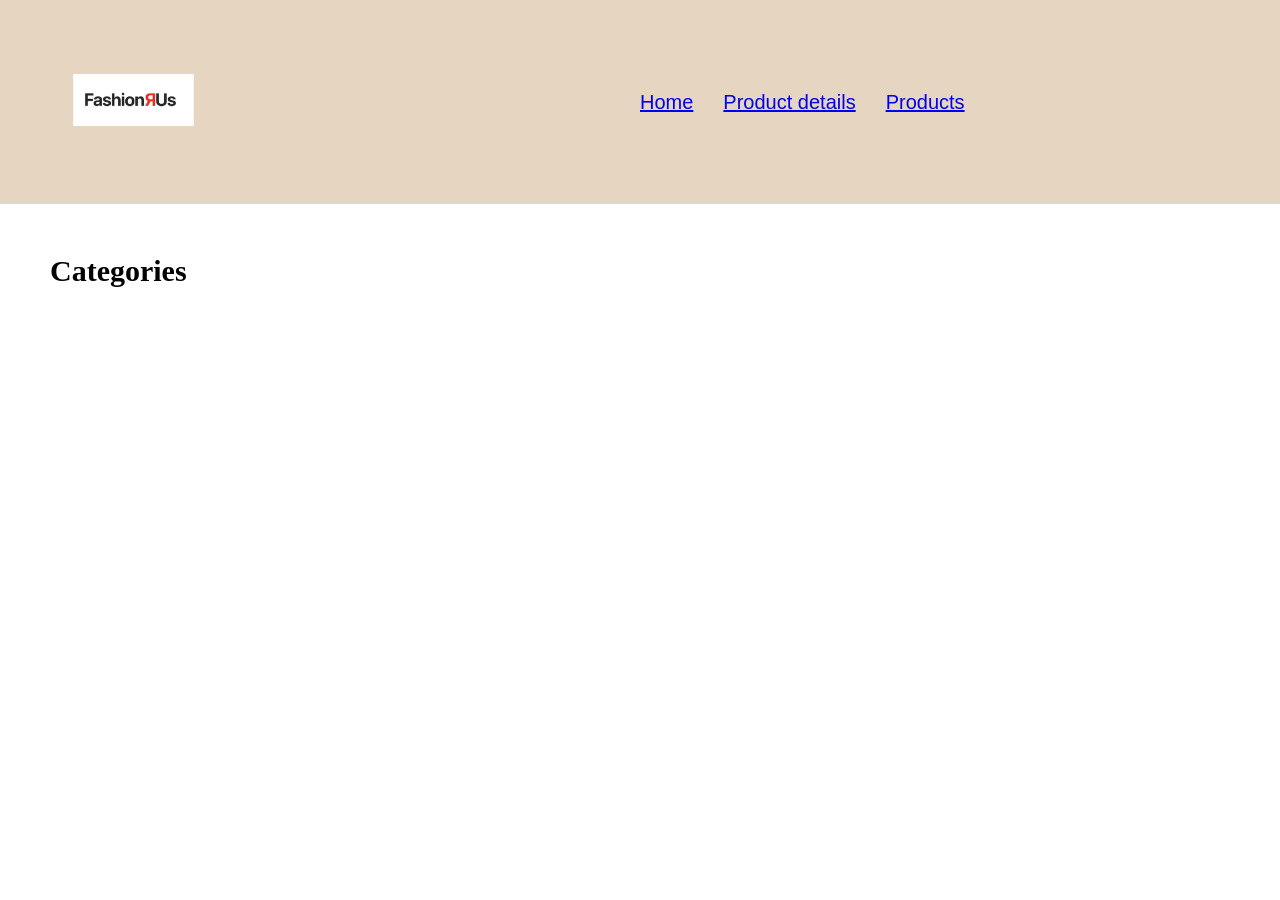
<file: index.html>
<!DOCTYPE html>
<html lang="en">

<head>
    <meta charset="UTF-8">
    <meta name="viewport" content="width=device-width, initial-scale=1.0">
    <title>Categories</title>
    <link rel="stylesheet" href="index.html">
    <link rel="stylesheet" href="produkt.html">
    <link rel="stylesheet" href="produktliste.html">
    <link rel="stylesheet" href="style.css">
    <link rel="stylesheet" href="logo.png">
    <script src="index.js" defer></script>
</head>

<body>

    <header>
        <a href="index.html">
            <img class="logo" src="logo.png" alt="Logo">
        </a>

        <nav>
            <ul class="menu">
                <li><a href="index.html">Home</a></li>
                <li><a href="produktliste.html">Product details</a></li>
                <li><a href="produkt.html">Products</a></li>
            </ul>
        </nav>
    </header>

    <section class="categories">
        <h2>Categories</h2>

        <div class="categories_grid">

            <!-- <div class="categories_box">
                <a href="produktliste.html">Accessories</a>
            </div>
            <div class="categories_box">
                <a href="produktliste.html">Jeans</a>
            </div>
            <div class="categories_box">
                <a href="produktliste.html">Jackets</a>
            </div>
            <div class="categories_box">
                <a href="produktliste.html">T-shirts</a>
            </div>
            <div class="categories_box">
                <a href="produktliste.html">Sweaters</a>
            </div>
            <div class="categories_box">
                <a href="produktliste.html">Shoes</a>
            </div> -->
        </div>
    </section>



</body>

</html>
</file>
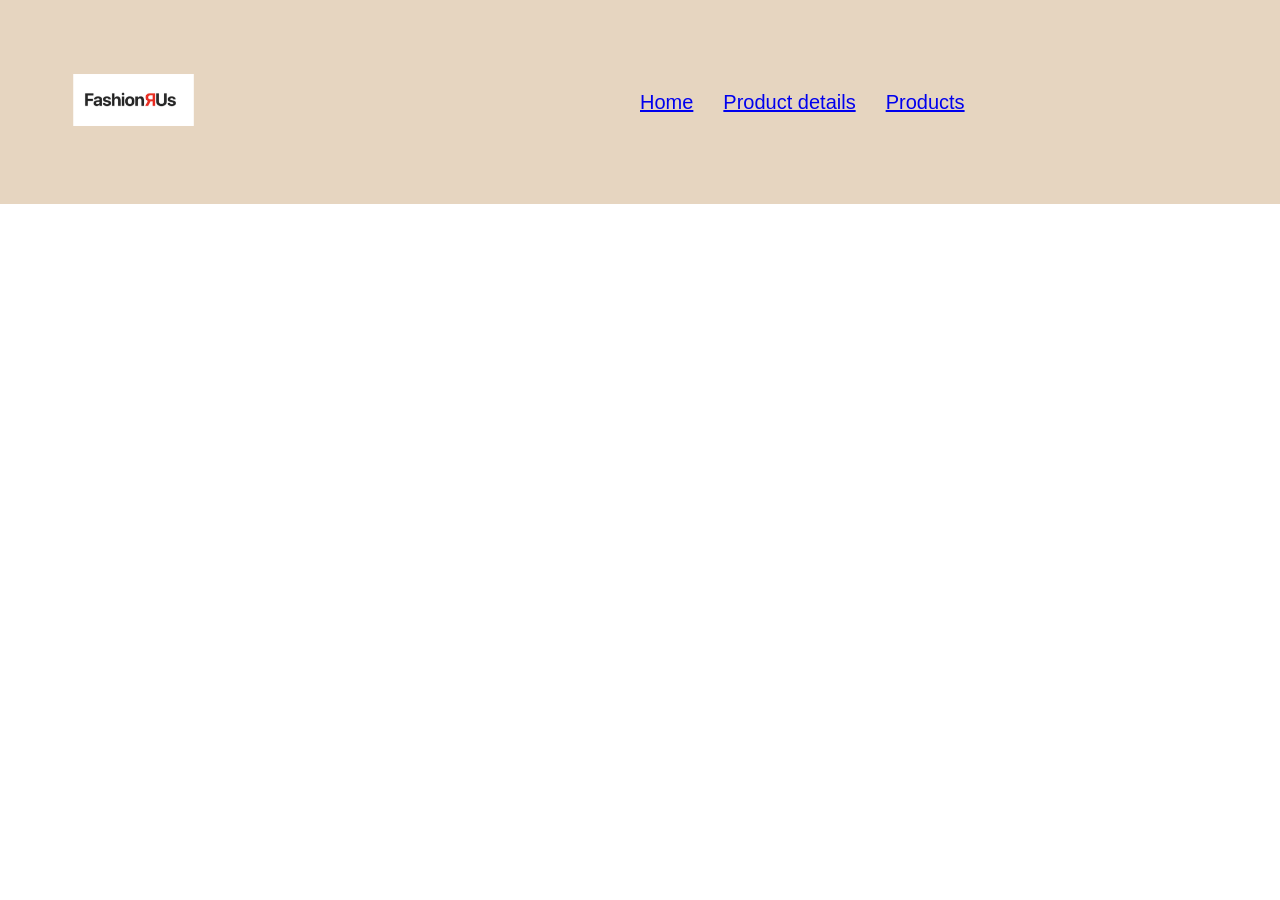
<file: produkt.html>
<!DOCTYPE html>
<html lang="en">

<head>
    <meta charset="UTF-8">
    <meta name="viewport" content="width=device-width, initial-scale=1.0">
    <title>Products</title>
    <link rel="stylesheet" href="index.html">
    <link rel="stylesheet" href="produkt.html">
    <link rel="stylesheet" href="produktliste.html">
    <link rel="stylesheet" href="style.css">
    <link rel="stylesheet" href="logo.png">
    <script src="detailview.js" defer></script>
</head>

<body>

    <header>

        <a href="index.html">
            <img class="logo" src="logo.png" alt="Logo">
        </a>
        <nav>
            <ul class="menu">
                <li><a href="index.html">Home</a></li>
                <li><a href="produktliste.html">Product details</a></li>
                <li><a href="produkt.html">Products</a></li>
            </ul>
        </nav>
    </header>

    <main class="product_page">



        <div class="product_image">
            <img src="billede1.png" alt="Harzia cardigan">
        </div>

        <div class="product_info">

            <h1>Harzia Cardigan</h1>
            <p class="brand">Aiayu</p>
            <h2>Information about the product</h2>
            <p><strong>Name of the product:</strong>Hariza cardigan</p>
            <p><strong>The material:</strong>Merino wool</p>
            <p><strong>The color:</strong>Black</p>
            <p><strong>Category:</strong>Cardigan</p>
            <p class="prices">1.695 kr</p>

            <label for="size">Choose your size</label>
            <select id="size">
                <option>XS</option>
                <option>S</option>
                <option>M</option>
                <option>L</option>
                <option>XL</option>

            </select>

            <button>Add to your basket</button>

        </div>

        <div class="product_image">
            <img class="sold" src="billede2.png" alt="Inga sweater">
        </div>

        <div class="product_info">

            <h1>Inga Sweater</h1>
            <p class="brand">Aiayu</p>
            <h2>Information about the product</h2>
            <p><strong>Name of the product:</strong>Inga sweater</p>
            <p><strong>The material:</strong>Cashmere</p>
            <p><strong>The color:</strong>Dove mouline</p>
            <p><strong>Category:</strong>Sweater</p>
            <p class="prices">3.495 kr</p>

            <label for="size">Choose your size</label>
            <select id="size">
                <option>XS</option>
                <option>S</option>
                <option>M</option>
                <option>L</option>
                <option>XL</option>
            </select>

            <button class="sold">Out of stock</button>


        </div>

        <div class="product_image">
            <img cl src="billede3.png" alt="Wyn sweater">
        </div>

        <div class="product_info">

            <h1>Wyn Sweater</h1>
            <p class="brand">Aiayu</p>
            <h2>Information about the product</h2>
            <p><strong>Name of the product:</strong>Wyn sweater</p>
            <p><strong>The material:</strong>Ilama wool</p>
            <p><strong>The color:</strong>Mix pure grey</p>
            <p><strong>Category:</strong>Sweater</p>
            <p class="prices">3.695 kr</p>

            <label for="size">Choose your size</label>
            <select id="size">
                <option>XS</option>
                <option>S</option>
                <option>M</option>
                <option>L</option>
                <option>XL</option>

            </select>

            <button>Add to your basket</button>

        </div>






        <div class="product_image">
            <img class="sold" src="billede4.png" alt="Pala cardigan">
        </div>

        <div class="product_info">

            <h1>Pala Cardigan</h1>
            <p class="brand">Aiayu</p>
            <h2>Information about the product</h2>
            <p><strong>Name of the product:</strong>Pala cardigan</p>
            <p><strong>The material:</strong>Ilama</p>
            <p><strong>The color:</strong>Pure dark brown</p>
            <p><strong>Category:</strong>Cardigan</p>
            <p class="prices">2.595 kr</p>

            <label for="size">Choose your size</label>
            <select id="size">
                <option>XS</option>
                <option>S</option>
                <option>M</option>
                <option>L</option>
                <option>XL</option>

            </select>
            <button class="sold">Out of stock</button>


        </div>



    </main>










    <footer>



    </footer>



</body>

</html>
</file>
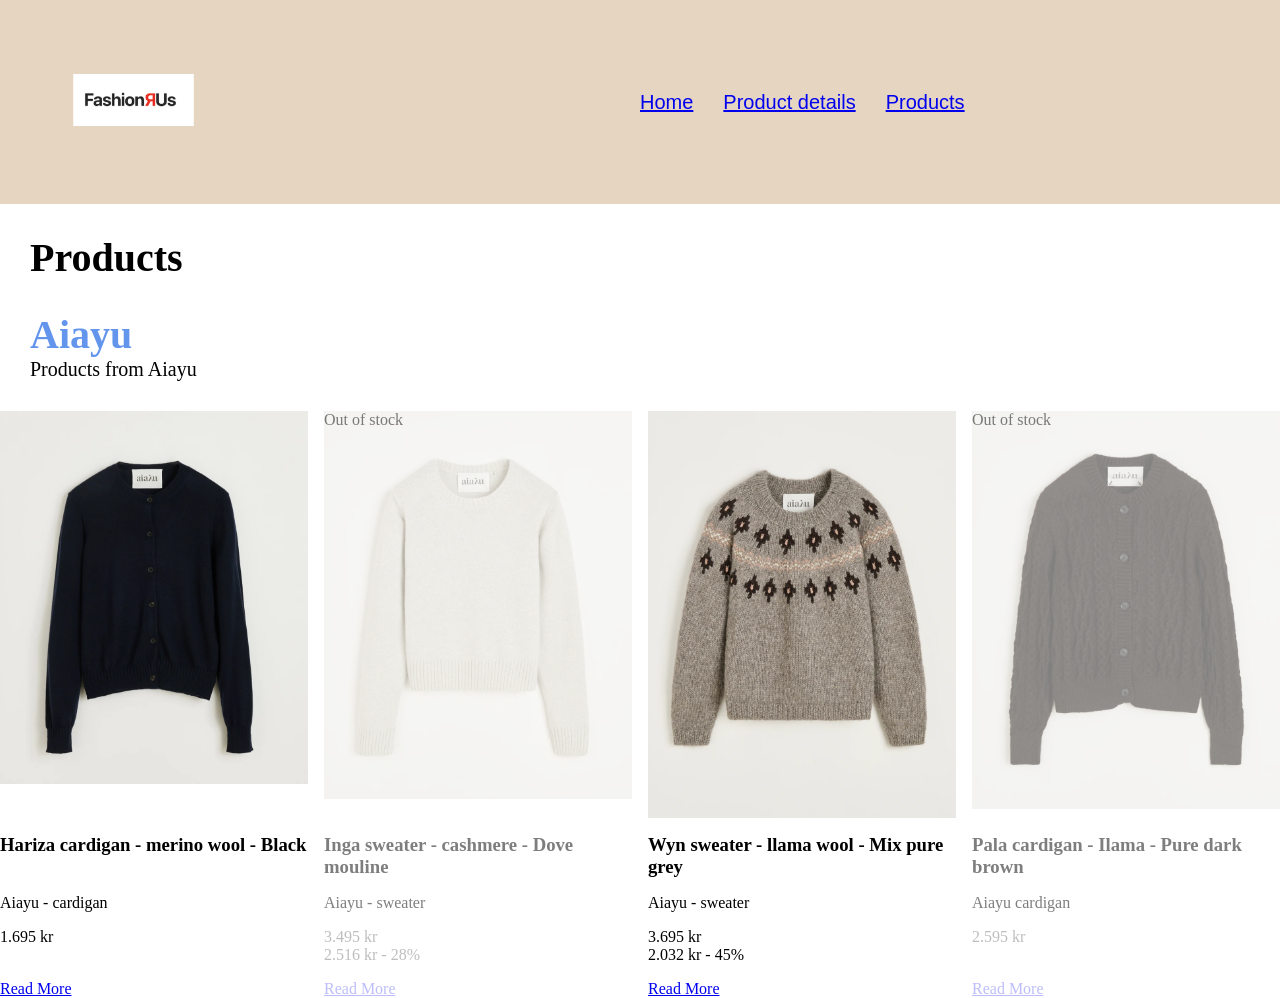
<file: produktliste.html>
<!doctype html>
<html lang="en">

<head>
    <meta charset="UTF-8" />
    <meta name="viewport" content="width=device-width, initial-scale=1.0" />
    <title>Product details</title>
    <link rel="stylesheet" href="style.css" />
    <link rel="stylesheet" href="produkt.html">
    <link rel="stylesheet" href="produktliste.html">
    <link rel="stylesheet" href="index.html">
    <link rel="stylesheet" href="logo.png">
    <script src="list.js" defer></script>
</head>

<body>
    <header>

        <a href="index.html">
            <img class="logo" src="logo.png" alt="Logo">
        </a>

        <nav>
            <ul class="menu">
                <li><a href="index.html">Home</a></li>
                <li><a href="produktliste.html">Product details</a></li>
                <li><a href="produkt.html">Products</a></li>
            </ul>
        </nav>
    </header>

    <main>

        <div class="header_content">
            <h1>Products</h1>
        </div>

        <div class="header_content">
            <h2>Aiayu</h2>
            <p>Products from Aiayu</p>
        </div>
        <div class="product_list_container">
            <article class="product">
                <img src="billede1.png" alt="Placeholder" />
                <h3>Hariza cardigan - merino wool - Black</h3>
                <p>Aiayu - cardigan</p>
                <div>
                    <p>1.695 kr</p>
                </div>
                <p><a href="produkt.html">Read More</a></p>
                <p class="soldout_tag">Sold Out</p>
            </article>

            <article class="product discount soldout">
                <img src="billede2.png" alt="Placeholder" />
                <h3>Inga sweater - cashmere - Dove mouline</h3>
                <p>Aiayu - sweater</p>
                <div>
                    <p>3.495 kr</p>
                    <p>2.516 kr - 28%</p>
                </div>
                <p><a href="produkt.html">Read More</a></p>
                <p class="soldout_tag">Out of stock</p>
            </article>

            <article class="product discount">
                <img src="billede3.png" alt="Placeholder" />
                <h3>Wyn sweater - llama wool - Mix pure grey</h3>
                <p>Aiayu - sweater</p>
                <div>
                    <p>3.695 kr</p>
                    <p>2.032 kr - 45%</p>
                </div>
                <p><a href="produkt.html">Read More</a></p>
                <p class="soldout_tag">Sold Out</p>
            </article>

            <article class="product soldout">
                <img src="billede4.png" alt="Placeholder" />
                <h3>Pala cardigan - Ilama - Pure dark brown</h3>
                <p>Aiayu cardigan</p>
                <div>
                    <p>2.595 kr</p>
                </div>
                <p><a href="produkt.html">Read More</a></p>
                <p class="soldout_tag">Out of stock</p>
            </article>
        </div>
    </main>

</body>

</html>
</file>
<file: style.css>
.logo {
  width: 0, 600px;
  height: 200px;
  align-items: flex-start;
  margin: auto;
}

.menu {
  font-size: 20px;
  color: rgb(0, 0, 0);
  font-family: "Segoe UI", Tahoma, Geneva, Verdana, sans-serif;
  display: flex;
  gap: 30px;
  list-style: none;
}

* {
  padding: 0;
  margin: 0;
  box-sizing: border-box;
}

img {
  max-width: 100%;
}

header {
  display: grid;
  grid-template-columns: 1fr 1fr;
  align-items: center;
  justify-content: center;
  background-color: rgb(230, 213, 192);
}

.header_content {
  display: grid;
  font-size: 20px;
  grid-template-columns: 1fr;
  grid-template-rows: subgrid;
  margin: 30px;
}

.header_content h2 {
  font-size: 40px;
  color: cornflowerblue;
  justify-content: center;
}

.product_list_container {
  display: grid;
  grid-template-columns: repeat(auto-fit, minmax(250px, 1fr));
  /* Hvert kort skal have 6 rækker, én pr. direkte barn i article */
  grid-auto-rows: auto;
  gap: 1rem;
}

.soldout_tag {
  display: none;
}

.soldout * {
  opacity: 50%;
}

.soldout .soldout_tag {
  display: block;
  position: absolute;
}

.nav {
  display: flex;
}

/*********************/

.categories {
  padding: 50px;
}

.categories h2 {
  font-size: 30px;
  margin-bottom: 30px;
  color: rgb(3, 3, 3);
}

.categories_grid {
  display: grid;
  grid-template-columns: repeat(3, 1fr);
  gap: 20px;
}

.categories_box {
  background-color: cornflowerblue;
  border: 5px solid beige;
  height: 120px;
  border-radius: 10px;
  display: flex;
  align-items: center;
  padding: 20px;
}

.categories_box a {
  color: beige;
  font-size: 30px;
  margin: 0;
}

.product_page {
  display: grid;
  grid-template-columns: 1fr 1fr;
  gap: 50px;
  max-width: 1200px;
  margin: 80px auto;
  padding: 30px;
}

.product_image {
  width: 100%;
}

.product {
  display: grid;
  grid-template-rows: subgrid;
  grid-row: span 5; /* se punkt 3 */
}

.product_info {
  padding: 30px;
  margin: 10px;
  gap: auto;
}

.product_info h1 {
  font-size: 30px;
  margin-bottom: 20px;
  color: cornflowerblue;
}

.product_info h2 {
  margin-top: 30px;
  color: black;
  padding-bottom: 20px;
}

.brand {
  font-size: 15px;
}

.prices {
  font-size: 15px;
  font-weight: bold;
  color: cornflowerblue;
  font-family: "Segoe UI", Tahoma, Geneva, Verdana, sans-serif;
  margin-top: 20px;
  padding-bottom: 20px;
}

.product_info select {
  display: block;
  margin-top: 15px;
  padding: 15px;
  width: 120px;
  font-weight: bold;
}

.product_info button {
  margin-top: 30px;
  padding: 15px;
  background-color: cornflowerblue;
  color: black;
  border: 20px;
  cursor: pointer;
}

.sold {
  opacity: 50%;
}

/*************** mobil ***********/

@media (max-width: 800px) {
  .categories_grid {
    grid-template-columns: 1fr;
  }
}

@media (max-width: 800px) {
  .product_page {
    grid-template-columns: 1fr;
  }
}

@media (max-width: 800px) {
  .menu {
    flex-direction: column;
    grid-template-columns: 1fr;
  }
}
</file>
